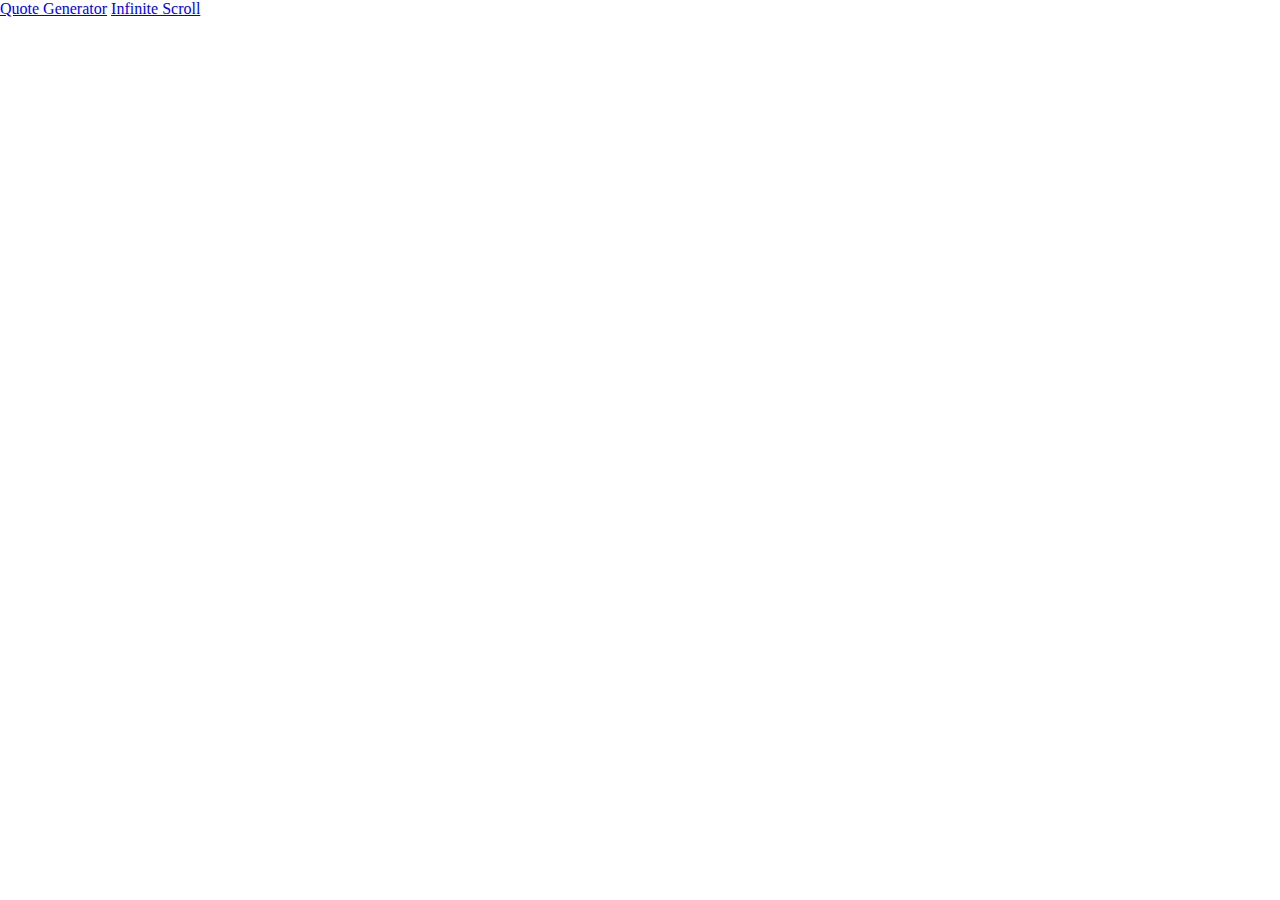
<file: index.html>
<!DOCTYPE html>
<html lang="en">
  <head>
    <meta charset="UTF-8" />
    <meta http-equiv="X-UA-Compatible" content="IE=edge" />
    <meta name="viewport" content="width=device-width, initial-scale=1.0" />
    <title>Udemy - Javascript Projects</title>
    <link
      rel="icon"
      type="image/png"
      href="https://www.google.com/s2/favicons?domain=codepen.io"
    />
    <link
      rel="stylesheet"
      href="https://cdnjs.cloudflare.com/ajax/libs/font-awesome/5.15.3/css/all.min.css"
    />
    <link rel="stylesheet" href="style.css" />
  </head>
  <body>
    <a href="./quote-generator/index.html">Quote Generator</a>
    <a href="./infinity-scroll/index.html">Infinite Scroll</a>
    <!-- script -->
    <script src="script.js"></script>
  </body>
</html>
</file>
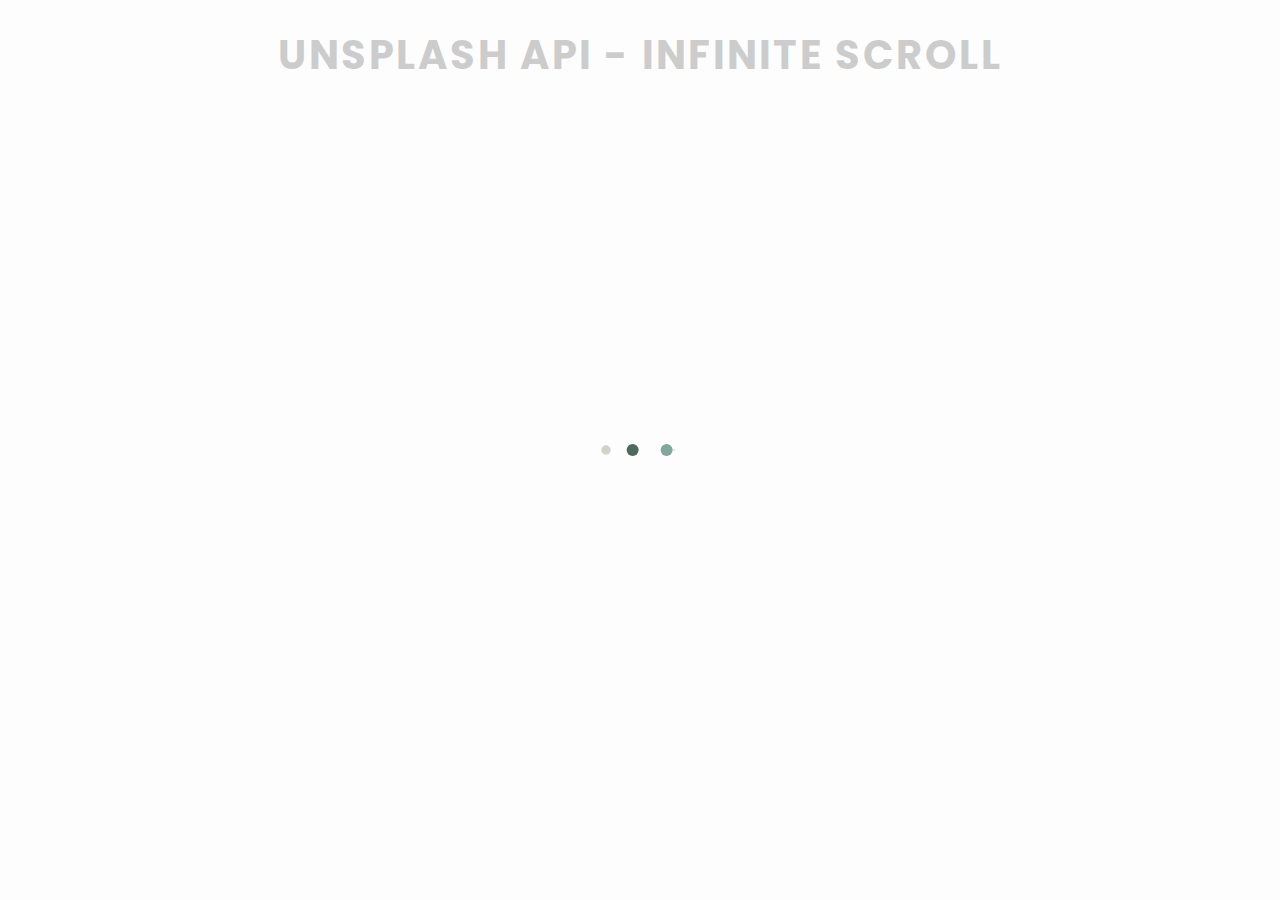
<file: infinity-scroll/index.html>
<!DOCTYPE html>
<html lang="en">
  <head>
    <meta charset="UTF-8" />
    <meta http-equiv="X-UA-Compatible" content="IE=edge" />
    <meta name="viewport" content="width=device-width, initial-scale=1.0" />
    <title>Infinity Scroll</title>
    <link rel="stylesheet" href="style.css" />
  </head>
  <body>
    <h1>Unsplash API - infinite scroll</h1>
    <!-- loader -->
    <div class="loader" id="loader">
      <img src="loader.svg"/>
    </div>
    <!-- image container -->
    <div class="image-container" id="image-container">
    <script src="main.js" type="text/javascript"></script>
  </body>
</html>
</file>
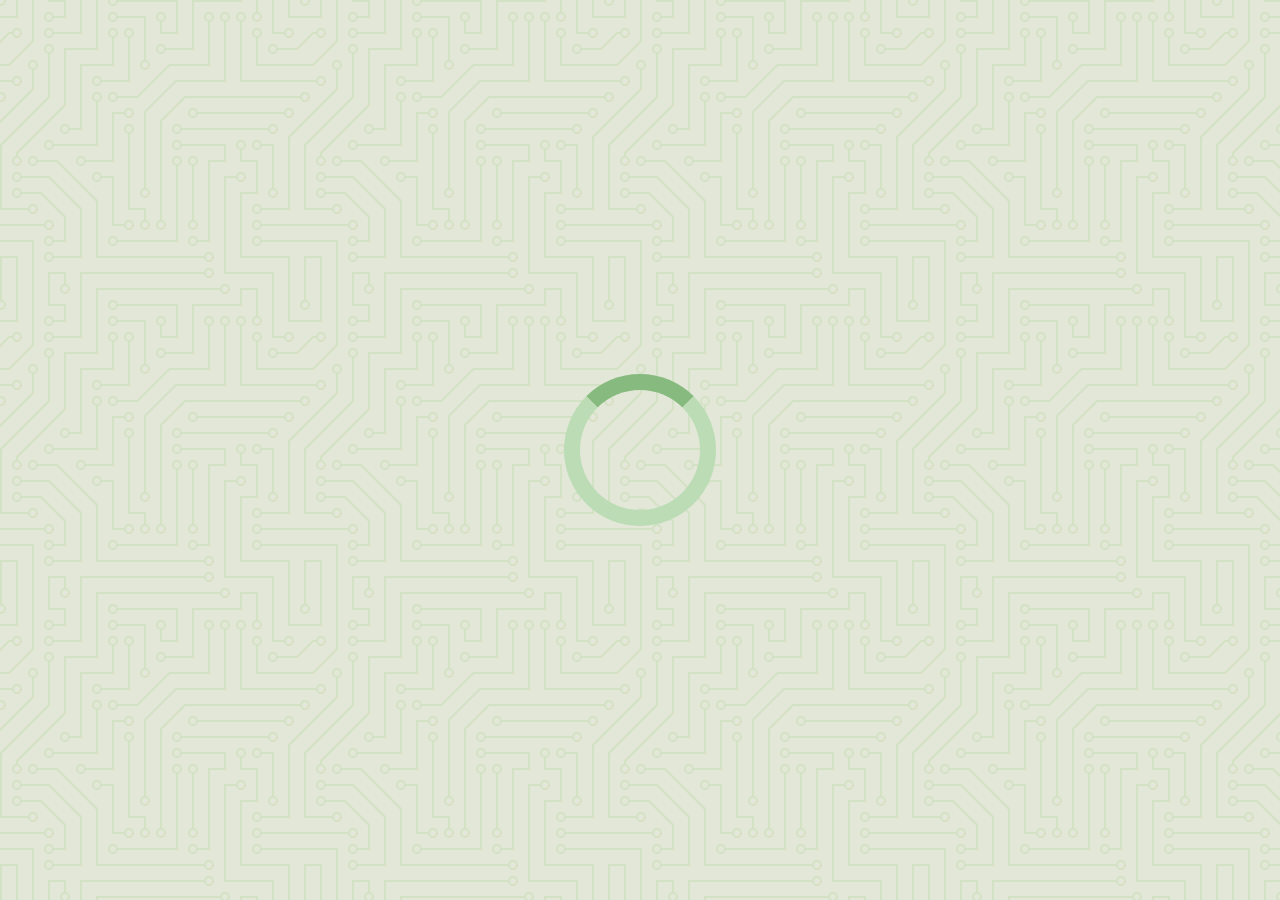
<file: quote-generator/index.html>
<!DOCTYPE html>
<html lang="en">
  <head>
    <meta charset="UTF-8" />
    <meta http-equiv="X-UA-Compatible" content="IE=edge" />
    <meta name="viewport" content="width=device-width, initial-scale=1.0" />
    <title>Udemy - Javascript Projects</title>
    <link
      rel="icon"
      type="image/png"
      href="https://www.google.com/s2/favicons?domain=codepen.io"
    />
    <link
      rel="stylesheet"
      href="https://cdnjs.cloudflare.com/ajax/libs/font-awesome/5.15.3/css/all.min.css"
    />
    <link rel="stylesheet" href="style.css" />
  </head>
  <body>
    <div class="quote-container" id="quote-container">
      <!-- quote -->
      <div class="quote-text">
        <i class="fas fa-quote-left"></i>
        <span id="quote"> </span>
      </div>
      <!-- author -->
      <div class="quote-author">
        <span id="author"></span>
      </div>
      <!-- buttons -->
      <div class="button-container">
        <button class="twitter-button" id="twitter" title="Tweet this!">
          <i class="fab fa-twitter"></i>
        </button>
        <button id="new-quote">New Quote</button>
      </div>
    </div>
    <div class="loader" id="loader"></div>
    <!-- script -->
    <script src="script.js"></script>
  </body>
</html>
</file>
<file: style.css>
html {
  box-sizing: border-box;
}

body {
  margin: 0;
  min-height: 100vh;
  background-color: ;
}
</file>
<file: infinity-scroll/style.css>
@import url('https://fonts.googleapis.com/css2?family=Poppins&display=swap');

body {
  margin: 0;
  font-family: Poppins, sans-serif;
  background: whitesmoke;
}

h1 {
  text-align: center;
  margin-top: 25px;
  margin-bottom: 15px;
  font-size: 40px;
  letter-spacing: 3px;
  text-transform: uppercase;
}

/* loader */
.loader {
  position: fixed;
  top: 0;
  bottom: 0;
  left: 0;
  right: 0;
  background: rgba(255, 255, 255, 0.8);
}

.loader img {
  position: fixed;
  top: 50%;
  left: 50%;
  transform: translate(
    -50%,
    -50%
  ); /*centering image regardless of size of img*/
}

/* image container */
.image-container {
  margin: 10px 30%;
}
.image-container img {
  width: 100%;
  margin-top: 5px;
}

/* media query: large smartphone */
@media screen and (max-width: 600px) {
  h1 {
    font-size: 20px;
  }
  .image-container {
    margin: 10px;
  }
}
</file>
<file: quote-generator/style.css>
@import url('https://fonts.googleapis.com/css2?family=Montserrat&display=swap');

html {
  box-sizing: border-box;
}

body {
  margin: 0;
  min-height: 100vh;
  background-color: #e3e7d7;
  background-image: url("data:image/svg+xml,%3Csvg xmlns='http://www.w3.org/2000/svg' viewBox='0 0 304 304' width='304' height='304'%3E%3Cpath fill='%23bcd8aa' fill-opacity='0.4' d='M44.1 224a5 5 0 1 1 0 2H0v-2h44.1zm160 48a5 5 0 1 1 0 2H82v-2h122.1zm57.8-46a5 5 0 1 1 0-2H304v2h-42.1zm0 16a5 5 0 1 1 0-2H304v2h-42.1zm6.2-114a5 5 0 1 1 0 2h-86.2a5 5 0 1 1 0-2h86.2zm-256-48a5 5 0 1 1 0 2H0v-2h12.1zm185.8 34a5 5 0 1 1 0-2h86.2a5 5 0 1 1 0 2h-86.2zM258 12.1a5 5 0 1 1-2 0V0h2v12.1zm-64 208a5 5 0 1 1-2 0v-54.2a5 5 0 1 1 2 0v54.2zm48-198.2V80h62v2h-64V21.9a5 5 0 1 1 2 0zm16 16V64h46v2h-48V37.9a5 5 0 1 1 2 0zm-128 96V208h16v12.1a5 5 0 1 1-2 0V210h-16v-76.1a5 5 0 1 1 2 0zm-5.9-21.9a5 5 0 1 1 0 2H114v48H85.9a5 5 0 1 1 0-2H112v-48h12.1zm-6.2 130a5 5 0 1 1 0-2H176v-74.1a5 5 0 1 1 2 0V242h-60.1zm-16-64a5 5 0 1 1 0-2H114v48h10.1a5 5 0 1 1 0 2H112v-48h-10.1zM66 284.1a5 5 0 1 1-2 0V274H50v30h-2v-32h18v12.1zM236.1 176a5 5 0 1 1 0 2H226v94h48v32h-2v-30h-48v-98h12.1zm25.8-30a5 5 0 1 1 0-2H274v44.1a5 5 0 1 1-2 0V146h-10.1zm-64 96a5 5 0 1 1 0-2H208v-80h16v-14h-42.1a5 5 0 1 1 0-2H226v18h-16v80h-12.1zm86.2-210a5 5 0 1 1 0 2H272V0h2v32h10.1zM98 101.9V146H53.9a5 5 0 1 1 0-2H96v-42.1a5 5 0 1 1 2 0zM53.9 34a5 5 0 1 1 0-2H80V0h2v34H53.9zm60.1 3.9V66H82v64H69.9a5 5 0 1 1 0-2H80V64h32V37.9a5 5 0 1 1 2 0zM101.9 82a5 5 0 1 1 0-2H128V37.9a5 5 0 1 1 2 0V82h-28.1zm16-64a5 5 0 1 1 0-2H146v44.1a5 5 0 1 1-2 0V18h-26.1zm102.2 270a5 5 0 1 1 0 2H98v14h-2v-16h124.1zM242 149.9V160h16v34h-16v62h48v48h-2v-46h-48v-66h16v-30h-16v-12.1a5 5 0 1 1 2 0zM53.9 18a5 5 0 1 1 0-2H64V2H48V0h18v18H53.9zm112 32a5 5 0 1 1 0-2H192V0h50v2h-48v48h-28.1zm-48-48a5 5 0 0 1-9.8-2h2.07a3 3 0 1 0 5.66 0H178v34h-18V21.9a5 5 0 1 1 2 0V32h14V2h-58.1zm0 96a5 5 0 1 1 0-2H137l32-32h39V21.9a5 5 0 1 1 2 0V66h-40.17l-32 32H117.9zm28.1 90.1a5 5 0 1 1-2 0v-76.51L175.59 80H224V21.9a5 5 0 1 1 2 0V82h-49.59L146 112.41v75.69zm16 32a5 5 0 1 1-2 0v-99.51L184.59 96H300.1a5 5 0 0 1 3.9-3.9v2.07a3 3 0 0 0 0 5.66v2.07a5 5 0 0 1-3.9-3.9H185.41L162 121.41v98.69zm-144-64a5 5 0 1 1-2 0v-3.51l48-48V48h32V0h2v50H66v55.41l-48 48v2.69zM50 53.9v43.51l-48 48V208h26.1a5 5 0 1 1 0 2H0v-65.41l48-48V53.9a5 5 0 1 1 2 0zm-16 16V89.41l-34 34v-2.82l32-32V69.9a5 5 0 1 1 2 0zM12.1 32a5 5 0 1 1 0 2H9.41L0 43.41V40.6L8.59 32h3.51zm265.8 18a5 5 0 1 1 0-2h18.69l7.41-7.41v2.82L297.41 50H277.9zm-16 160a5 5 0 1 1 0-2H288v-71.41l16-16v2.82l-14 14V210h-28.1zm-208 32a5 5 0 1 1 0-2H64v-22.59L40.59 194H21.9a5 5 0 1 1 0-2H41.41L66 216.59V242H53.9zm150.2 14a5 5 0 1 1 0 2H96v-56.6L56.6 162H37.9a5 5 0 1 1 0-2h19.5L98 200.6V256h106.1zm-150.2 2a5 5 0 1 1 0-2H80v-46.59L48.59 178H21.9a5 5 0 1 1 0-2H49.41L82 208.59V258H53.9zM34 39.8v1.61L9.41 66H0v-2h8.59L32 40.59V0h2v39.8zM2 300.1a5 5 0 0 1 3.9 3.9H3.83A3 3 0 0 0 0 302.17V256h18v48h-2v-46H2v42.1zM34 241v63h-2v-62H0v-2h34v1zM17 18H0v-2h16V0h2v18h-1zm273-2h14v2h-16V0h2v16zm-32 273v15h-2v-14h-14v14h-2v-16h18v1zM0 92.1A5.02 5.02 0 0 1 6 97a5 5 0 0 1-6 4.9v-2.07a3 3 0 1 0 0-5.66V92.1zM80 272h2v32h-2v-32zm37.9 32h-2.07a3 3 0 0 0-5.66 0h-2.07a5 5 0 0 1 9.8 0zM5.9 0A5.02 5.02 0 0 1 0 5.9V3.83A3 3 0 0 0 3.83 0H5.9zm294.2 0h2.07A3 3 0 0 0 304 3.83V5.9a5 5 0 0 1-3.9-5.9zm3.9 300.1v2.07a3 3 0 0 0-1.83 1.83h-2.07a5 5 0 0 1 3.9-3.9zM97 100a3 3 0 1 0 0-6 3 3 0 0 0 0 6zm0-16a3 3 0 1 0 0-6 3 3 0 0 0 0 6zm16 16a3 3 0 1 0 0-6 3 3 0 0 0 0 6zm16 16a3 3 0 1 0 0-6 3 3 0 0 0 0 6zm0 16a3 3 0 1 0 0-6 3 3 0 0 0 0 6zm-48 32a3 3 0 1 0 0-6 3 3 0 0 0 0 6zm16 16a3 3 0 1 0 0-6 3 3 0 0 0 0 6zm32 48a3 3 0 1 0 0-6 3 3 0 0 0 0 6zm-16 16a3 3 0 1 0 0-6 3 3 0 0 0 0 6zm32-16a3 3 0 1 0 0-6 3 3 0 0 0 0 6zm0-32a3 3 0 1 0 0-6 3 3 0 0 0 0 6zm16 32a3 3 0 1 0 0-6 3 3 0 0 0 0 6zm32 16a3 3 0 1 0 0-6 3 3 0 0 0 0 6zm0-16a3 3 0 1 0 0-6 3 3 0 0 0 0 6zm-16-64a3 3 0 1 0 0-6 3 3 0 0 0 0 6zm16 0a3 3 0 1 0 0-6 3 3 0 0 0 0 6zm16 96a3 3 0 1 0 0-6 3 3 0 0 0 0 6zm0 16a3 3 0 1 0 0-6 3 3 0 0 0 0 6zm16 16a3 3 0 1 0 0-6 3 3 0 0 0 0 6zm16-144a3 3 0 1 0 0-6 3 3 0 0 0 0 6zm0 32a3 3 0 1 0 0-6 3 3 0 0 0 0 6zm16-32a3 3 0 1 0 0-6 3 3 0 0 0 0 6zm16-16a3 3 0 1 0 0-6 3 3 0 0 0 0 6zm-96 0a3 3 0 1 0 0-6 3 3 0 0 0 0 6zm0 16a3 3 0 1 0 0-6 3 3 0 0 0 0 6zm16-32a3 3 0 1 0 0-6 3 3 0 0 0 0 6zm96 0a3 3 0 1 0 0-6 3 3 0 0 0 0 6zm-16-64a3 3 0 1 0 0-6 3 3 0 0 0 0 6zm16-16a3 3 0 1 0 0-6 3 3 0 0 0 0 6zm-32 0a3 3 0 1 0 0-6 3 3 0 0 0 0 6zm0-16a3 3 0 1 0 0-6 3 3 0 0 0 0 6zm-16 0a3 3 0 1 0 0-6 3 3 0 0 0 0 6zm-16 0a3 3 0 1 0 0-6 3 3 0 0 0 0 6zm-16 0a3 3 0 1 0 0-6 3 3 0 0 0 0 6zM49 36a3 3 0 1 0 0-6 3 3 0 0 0 0 6zm-32 0a3 3 0 1 0 0-6 3 3 0 0 0 0 6zm32 16a3 3 0 1 0 0-6 3 3 0 0 0 0 6zM33 68a3 3 0 1 0 0-6 3 3 0 0 0 0 6zm16-48a3 3 0 1 0 0-6 3 3 0 0 0 0 6zm0 240a3 3 0 1 0 0-6 3 3 0 0 0 0 6zm16 32a3 3 0 1 0 0-6 3 3 0 0 0 0 6zm-16-64a3 3 0 1 0 0-6 3 3 0 0 0 0 6zm0 16a3 3 0 1 0 0-6 3 3 0 0 0 0 6zm-16-32a3 3 0 1 0 0-6 3 3 0 0 0 0 6zm80-176a3 3 0 1 0 0-6 3 3 0 0 0 0 6zm16 0a3 3 0 1 0 0-6 3 3 0 0 0 0 6zm-16-16a3 3 0 1 0 0-6 3 3 0 0 0 0 6zm32 48a3 3 0 1 0 0-6 3 3 0 0 0 0 6zm16-16a3 3 0 1 0 0-6 3 3 0 0 0 0 6zm0-32a3 3 0 1 0 0-6 3 3 0 0 0 0 6zm112 176a3 3 0 1 0 0-6 3 3 0 0 0 0 6zm-16 16a3 3 0 1 0 0-6 3 3 0 0 0 0 6zm0 16a3 3 0 1 0 0-6 3 3 0 0 0 0 6zm0 16a3 3 0 1 0 0-6 3 3 0 0 0 0 6zM17 180a3 3 0 1 0 0-6 3 3 0 0 0 0 6zm0 16a3 3 0 1 0 0-6 3 3 0 0 0 0 6zm0-32a3 3 0 1 0 0-6 3 3 0 0 0 0 6zm16 0a3 3 0 1 0 0-6 3 3 0 0 0 0 6zM17 84a3 3 0 1 0 0-6 3 3 0 0 0 0 6zm32 64a3 3 0 1 0 0-6 3 3 0 0 0 0 6zm16-16a3 3 0 1 0 0-6 3 3 0 0 0 0 6z'%3E%3C/path%3E%3C/svg%3E");
  color: #439400;
  font-family: Montserrat, sans-serif;
  font-weight: 900;
  text-align: center;
  display: flex;
  align-items: center;
  justify-content: center;
}

.quote-container {
  width: auto;
  max-width: 900px;
  padding: 20px 30px;
  border-radius: 10px;
  background-color: rgba(187, 225, 132, 0.6);
  box-shadow: 0 10px 10px 10px rgba(113, 146, 64, 0.5);
}

.quote-text {
  font-size: 2rem; /*for responsive design, 1rem = 16px*/
}

.long-quote {
  font-size: 1.3rem;
}

.fa-quote-left {
  font-size: 3rem;
}

.quote-author {
  margin-top: 15px;
  font-size: 1.5rem;
  font-weight: 400;
  font-style: italic;
}

.button-container {
  margin-top: 15px;
  display: flex;
  justify-content: space-between;
}

button {
  cursor: pointer;
  font-size: 1.2rem;
  height: 2.5rem;
  border: none;
  border-radius: 10px;
  background: #568e4d;
  outline: none;
  color: #d9eed5;
  padding: 0.5rem 1.2rem;
  box-shadow: 0 0.3rem rgba(86, 142, 77, 0.5);
}

button:hover {
  filter: brightness(120%);
}

button:active {
  transform: translate(0, 0.3rem);
  box-shadow: 0 0.1rem rgba(86, 142, 77, 0.5);
}

.twitter-button:hover {
  color: #38a1f3;
}

.fa-twitter {
  font-size: 1.5rem;
}

/* Loader */

.loader {
  border: 16px solid #bbdcb5; /* Light grey */
  border-top: 16px solid #86ba7e; /* Blue */
  border-radius: 50%;
  width: 120px;
  height: 120px;
  animation: spin 2s linear infinite;
}

@keyframes spin {
  0% {
    transform: rotate(0deg);
  }
  100% {
    transform: rotate(360deg);
  }
}

/* Media Query: Tablet or smaller */
@media screen and (max-width: 1000px) {
  .quote-container {
    margin: auto 10px;
  }
  .quote-text {
    font-size: 1.8rem;
  }
}
</file>
